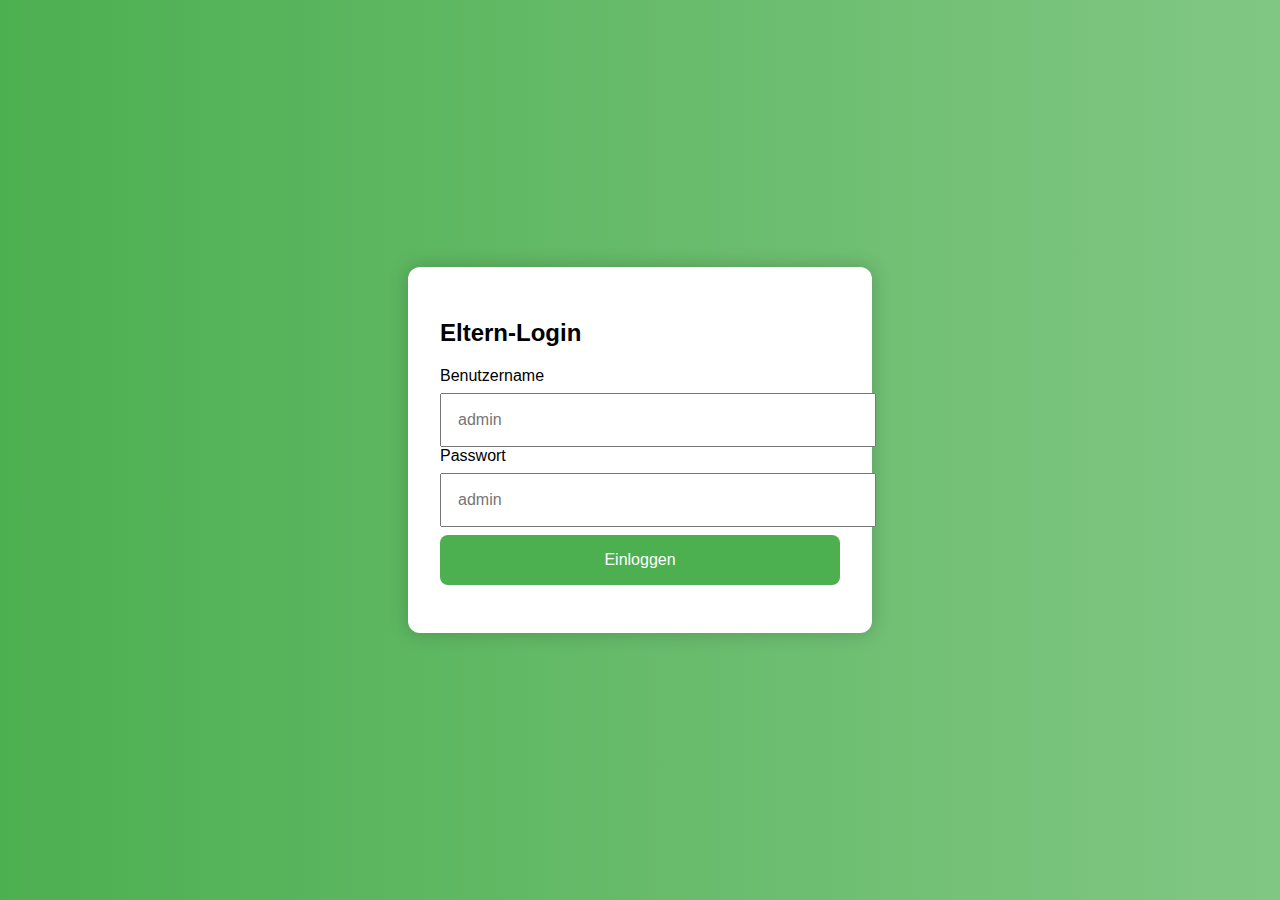
<file: index.html>
<!DOCTYPE html>
<html lang="de">
<head>
  <meta charset="UTF-8">
  <meta name="viewport" content="width=device-width, initial-scale=1.0">
  <title>Eltern-Login</title>
  <link rel="stylesheet" href="style.css">
</head>
<body class="login">
  <div class="login-container">
    <h2>Eltern-Login</h2>
    <label for="username">Benutzername</label>
    <input type="text" id="username" placeholder="admin">
    <label for="password">Passwort</label>
    <input type="password" id="password" placeholder="admin">
    <button onclick="checkLogin()">Einloggen</button>
    <div id="errorMsg" class="error"></div>
  </div>
  <script>
    function checkLogin() {
      const user = document.getElementById("username").value;
      const pass = document.getElementById("password").value;
      if (user === "admin" && pass === "admin") {
        window.location.href = "parent-dashboard.html";
      } else {
        document.getElementById("errorMsg").textContent = "Falscher Benutzername oder Passwort.";
      }
    }
  </script>
</body>
</html>
</file>
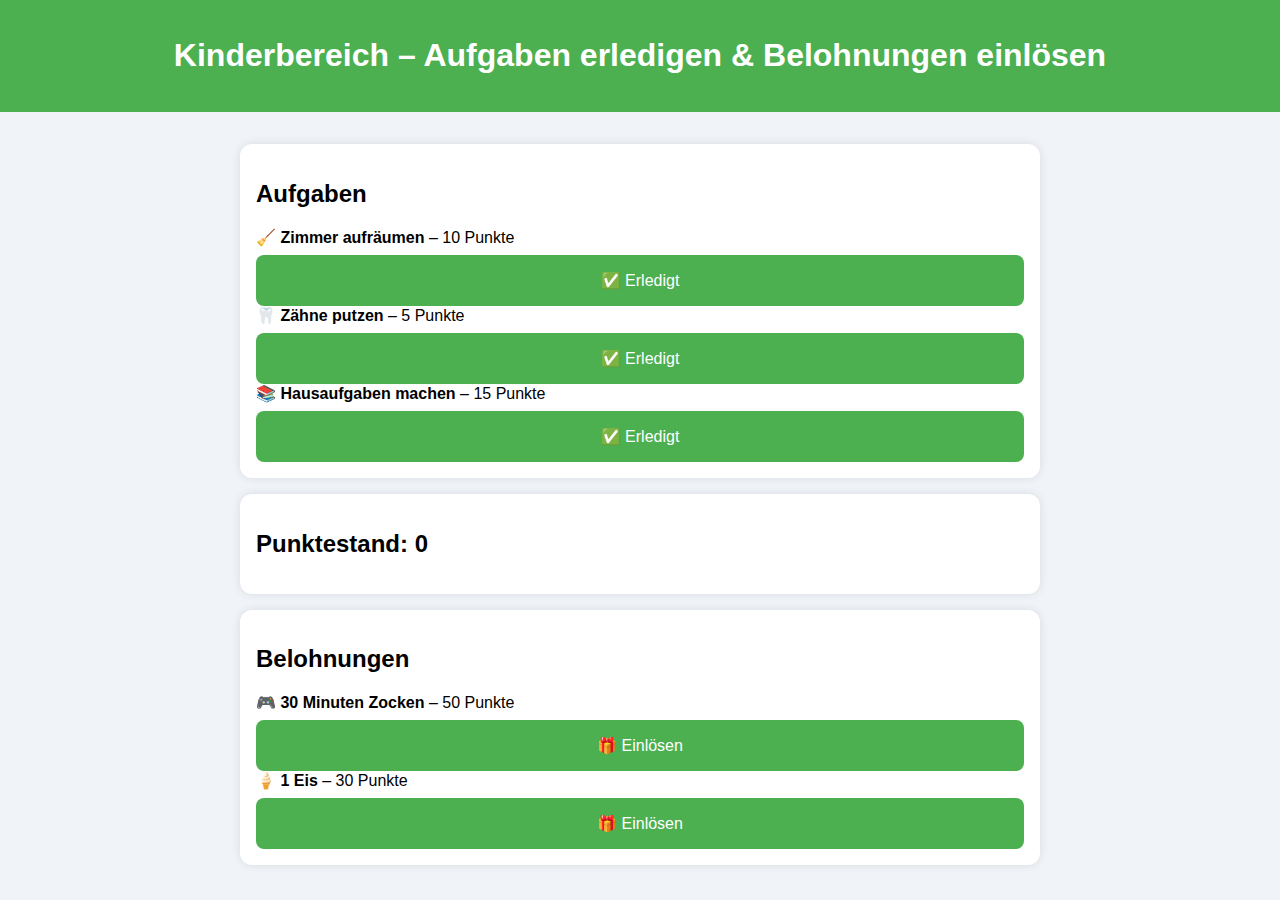
<file: child-dashboard.html>
<!DOCTYPE html>
<html lang="de">
<head>
  <meta charset="UTF-8" />
  <meta name="viewport" content="width=device-width, initial-scale=1.0"/>
  <title>Kinderbereich</title>
  <link rel="stylesheet" href="style.css">
</head>
<body>
  <header><h1>Kinderbereich – Aufgaben erledigen & Belohnungen einlösen</h1></header>
  <main>
    <section>
      <h2>Aufgaben</h2>
      <div id="taskList"></div>
    </section>

    <section>
      <h2>Punktestand: <span id="pointDisplay">0</span></h2>
    </section>

    <section>
      <h2>Belohnungen</h2>
      <div id="rewardList"></div>
    </section>
  </main>
  <script src="script.js"></script>
</body>
</html>
</file>
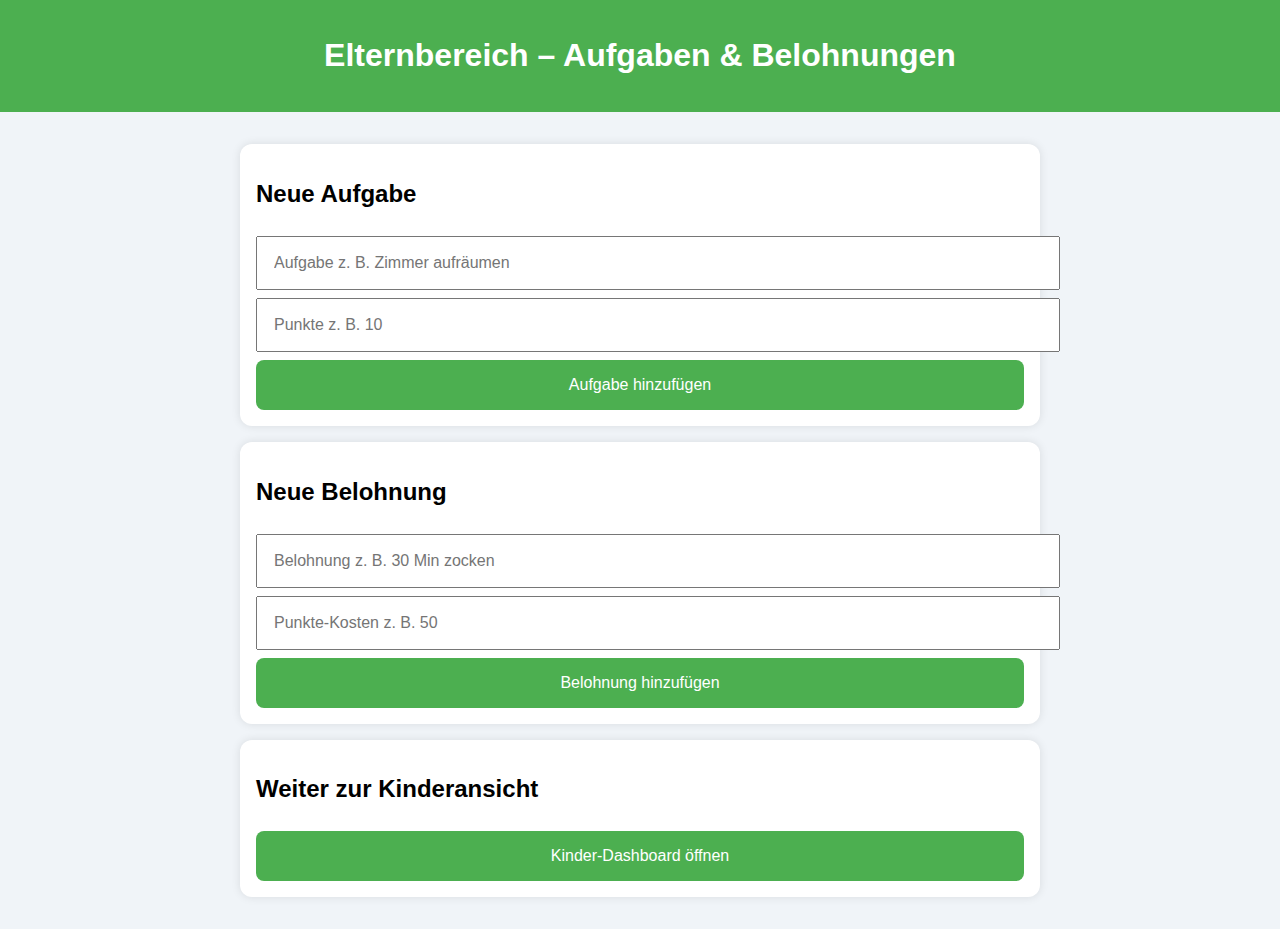
<file: parent-dashboard.html>
<!DOCTYPE html>
<html lang="de">
<head>
  <meta charset="UTF-8" />
  <meta name="viewport" content="width=device-width, initial-scale=1.0"/>
  <title>Elternbereich</title>
  <link rel="stylesheet" href="style.css">
</head>
<body>
  <header><h1>Elternbereich – Aufgaben & Belohnungen</h1></header>
  <main>
    <section>
      <h2>Neue Aufgabe</h2>
      <input type="text" id="taskTitle" placeholder="Aufgabe z. B. Zimmer aufräumen" />
      <input type="number" id="taskPoints" placeholder="Punkte z. B. 10" />
      <button onclick="addTask()">Aufgabe hinzufügen</button>
    </section>

    <section>
      <h2>Neue Belohnung</h2>
      <input type="text" id="rewardTitle" placeholder="Belohnung z. B. 30 Min zocken" />
      <input type="number" id="rewardPoints" placeholder="Punkte-Kosten z. B. 50" />
      <button onclick="addReward()">Belohnung hinzufügen</button>
    </section>

    <section>
      <h2>Weiter zur Kinderansicht</h2>
      <button onclick="location.href='child-dashboard.html'">Kinder-Dashboard öffnen</button>
    </section>
  </main>
  <script src="script.js"></script>
</body>
</html>
</file>
<file: style.css>
body {
  font-family: 'Segoe UI', sans-serif;
  background-color: #f0f4f8;
  margin: 0;
  padding: 0;
}
header {
  background: #4CAF50;
  color: white;
  padding: 1rem;
  text-align: center;
}
main {
  padding: 1rem;
  max-width: 800px;
  margin: auto;
}
section {
  background: white;
  margin: 1rem 0;
  padding: 1rem;
  border-radius: 12px;
  box-shadow: 0 0 10px rgba(0,0,0,0.1);
}
input, button {
  width: 100%;
  margin-top: 0.5rem;
  padding: 1rem;
  font-size: 1rem;
}
button {
  background-color: #4CAF50;
  color: white;
  border: none;
  border-radius: 8px;
  cursor: pointer;
  transition: background 0.3s ease;
}
button:hover {
  background-color: #45a049;
}
.login {
  display: flex;
  justify-content: center;
  align-items: center;
  height: 100vh;
  background: linear-gradient(to right, #4CAF50, #81C784);
}
.login-container {
  background: white;
  padding: 2rem;
  border-radius: 12px;
  box-shadow: 0 0 20px rgba(0,0,0,0.2);
  max-width: 90%;
  width: 400px;
}
.error {
  color: red;
  margin-top: 1rem;
  text-align: center;
}
@media (max-width: 600px) {
  input, button {
    padding: 0.8rem;
    font-size: 1rem;
  }
}
</file>
